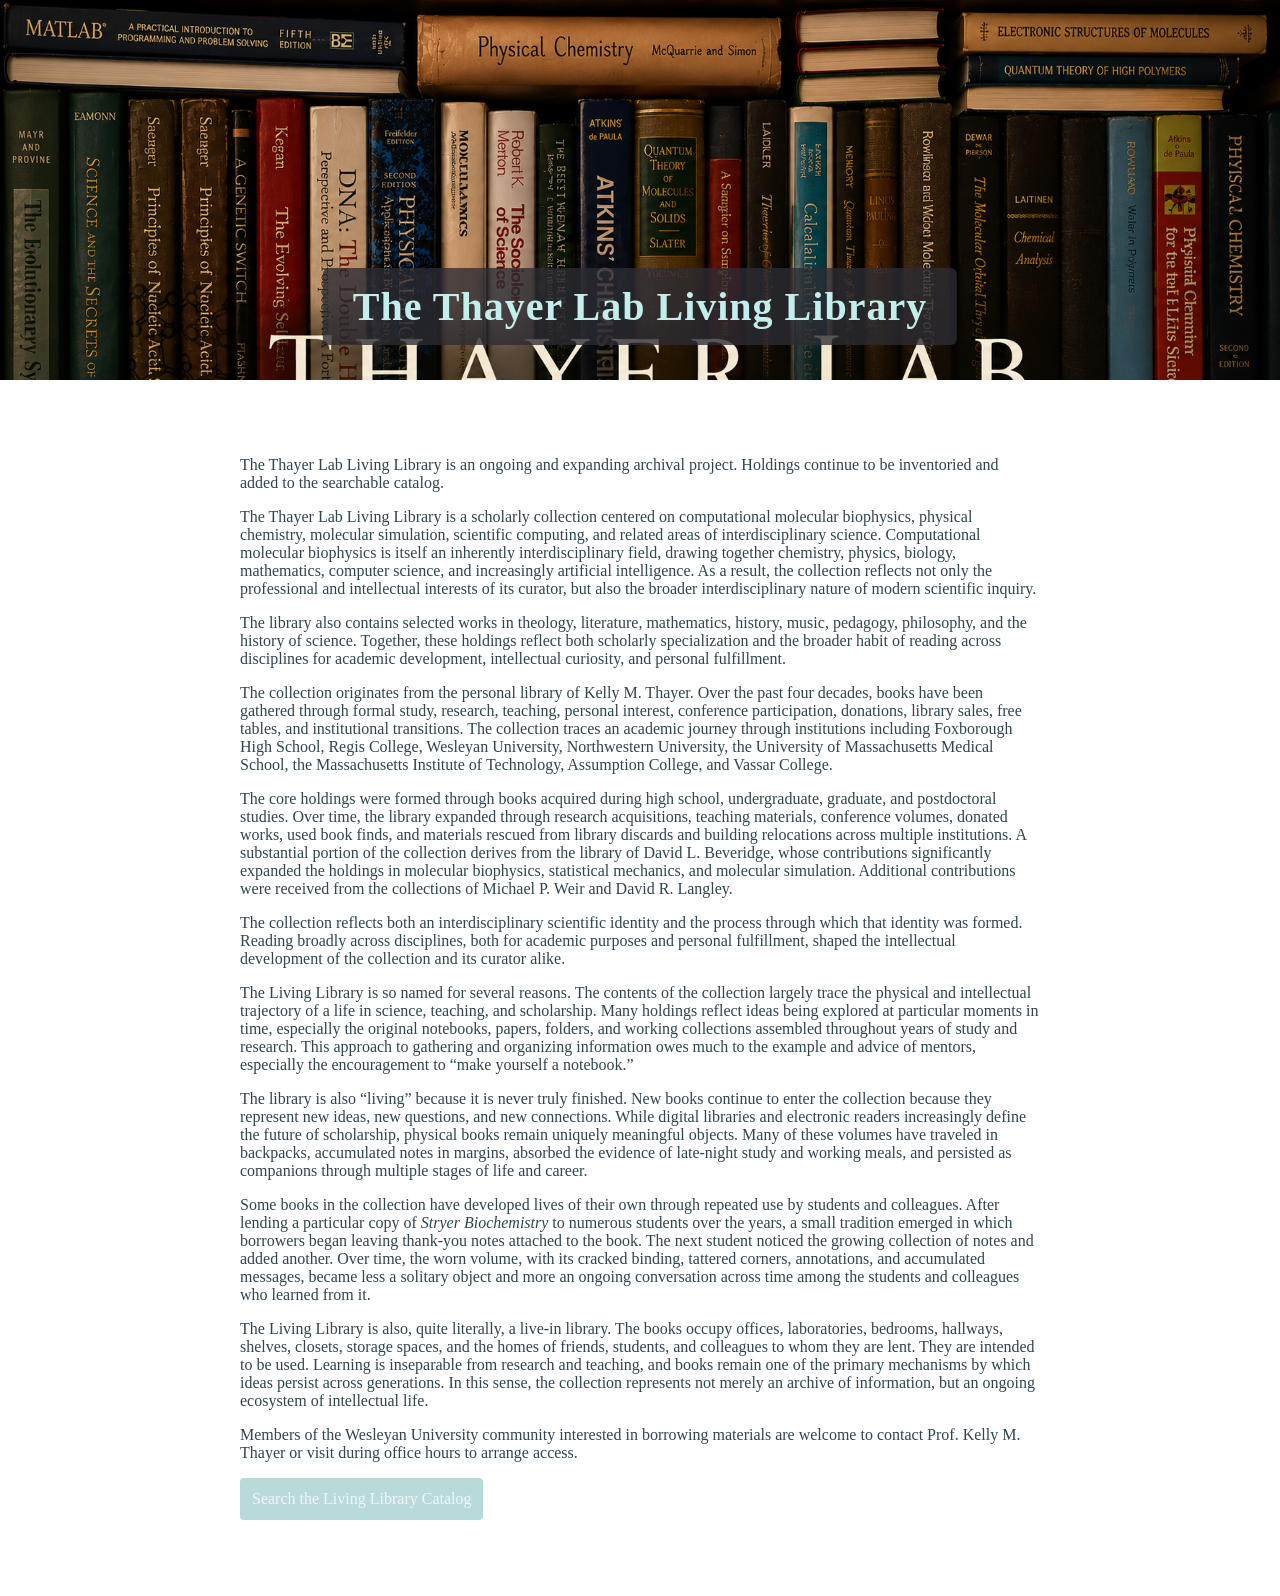
<file: index.html>
<!DOCTYPE html>
<html>

<head>
    <meta charset="UTF-8">
    <title>The Thayer Lab Living Library</title>
    <link rel="stylesheet" href="LivingLibraryStyle.css">
</head>

<body>

    <div class="banner">
        <img src="images/ThayerLabLibrary.png" alt="Thayer Lab Living Library Banner">

        <div class="banner-title">
            <h1>The Thayer Lab Living Library</h1>
        </div>
        <div class="project-note">
    The Thayer Lab Living Library is an ongoing and expanding archival project.
    Holdings continue to be inventoried and added to the searchable catalog.
</div>
    </div>

    <div class="content-wrap">
   <p>
    The Thayer Lab Living Library is an ongoing and expanding archival project.
    Holdings continue to be inventoried and added to the searchable catalog.</p>
        <p>
            The Thayer Lab Living Library is a scholarly collection centered on
            computational molecular biophysics, physical chemistry, molecular
            simulation, scientific computing, and related areas of
            interdisciplinary science. Computational molecular biophysics is
            itself an inherently interdisciplinary field, drawing together
            chemistry, physics, biology, mathematics, computer science, and
            increasingly artificial intelligence. As a result, the collection
            reflects not only the professional and intellectual interests of its
            curator, but also the broader interdisciplinary nature of modern
            scientific inquiry.
        </p>

        <p>
            The library also contains selected works in theology, literature,
            mathematics, history, music, pedagogy, philosophy, and the history
            of science. Together, these holdings reflect both scholarly
            specialization and the broader habit of reading across disciplines
            for academic development, intellectual curiosity, and personal
            fulfillment.
        </p>

        <p>
            The collection originates from the personal library of Kelly M.
            Thayer. Over the past four decades, books have been gathered through
            formal study, research, teaching, personal interest, conference
            participation, donations, library sales, free tables, and
            institutional transitions. The collection traces an academic journey
            through institutions including Foxborough High School, Regis
            College, Wesleyan University, Northwestern University, the
            University of Massachusetts Medical School, the Massachusetts
            Institute of Technology, Assumption College, and Vassar College.
        </p>

        <p>
            The core holdings were formed through books acquired during high
            school, undergraduate, graduate, and postdoctoral studies. Over
            time, the library expanded through research acquisitions, teaching
            materials, conference volumes, donated works, used book finds, and
            materials rescued from library discards and building relocations
            across multiple institutions. A substantial portion of the
            collection derives from the library of David L. Beveridge, whose
            contributions significantly expanded the holdings in molecular
            biophysics, statistical mechanics, and molecular simulation.
            Additional contributions were received from the collections of
            Michael P. Weir and David R. Langley.
        </p>

        <p>
            The collection reflects both an interdisciplinary scientific
            identity and the process through which that identity was formed.
            Reading broadly across disciplines, both for academic purposes and
            personal fulfillment, shaped the intellectual development of the
            collection and its curator alike.
        </p>

        <p>
            The Living Library is so named for several reasons. The contents of
            the collection largely trace the physical and intellectual
            trajectory of a life in science, teaching, and scholarship. Many
            holdings reflect ideas being explored at particular moments in time,
            especially the original notebooks, papers, folders, and working
            collections assembled throughout years of study and research. This
            approach to gathering and organizing information owes much to the
            example and advice of mentors, especially the encouragement to
            “make yourself a notebook.”
        </p>

        <p>
            The library is also “living” because it is never truly finished.
            New books continue to enter the collection because they represent
            new ideas, new questions, and new connections. While digital
            libraries and electronic readers increasingly define the future of
            scholarship, physical books remain uniquely meaningful objects.
            Many of these volumes have traveled in backpacks, accumulated notes
            in margins, absorbed the evidence of late-night study and working
            meals, and persisted as companions through multiple stages of life
            and career.
        </p>

        <p>
            Some books in the collection have developed lives of their own
            through repeated use by students and colleagues. After lending a
            particular copy of <em>Stryer Biochemistry</em> to numerous students
            over the years, a small tradition emerged in which borrowers began
            leaving thank-you notes attached to the book. The next student
            noticed the growing collection of notes and added another. Over
            time, the worn volume, with its cracked binding, tattered corners,
            annotations, and accumulated messages, became less a solitary
            object and more an ongoing conversation across time among the
            students and colleagues who learned from it.
        </p>

        <p>
            The Living Library is also, quite literally, a live-in library.
            The books occupy offices, laboratories, bedrooms, hallways,
            shelves, closets, storage spaces, and the homes of friends,
            students, and colleagues to whom they are lent. They are intended
            to be used. Learning is inseparable from research and teaching, and
            books remain one of the primary mechanisms by which ideas persist
            across generations. In this sense, the collection represents not
            merely an archive of information, but an ongoing ecosystem of
            intellectual life.
        </p>

        <p>
            Members of the Wesleyan University community interested in borrowing
            materials are welcome to contact Prof. Kelly M. Thayer or visit
            during office hours to arrange access.
        </p>

        <p>
            <a class="btn" href="catalog.html">
                Search the Living Library Catalog
            </a>
        </p>

    </div>

</body>

</html>
</file>
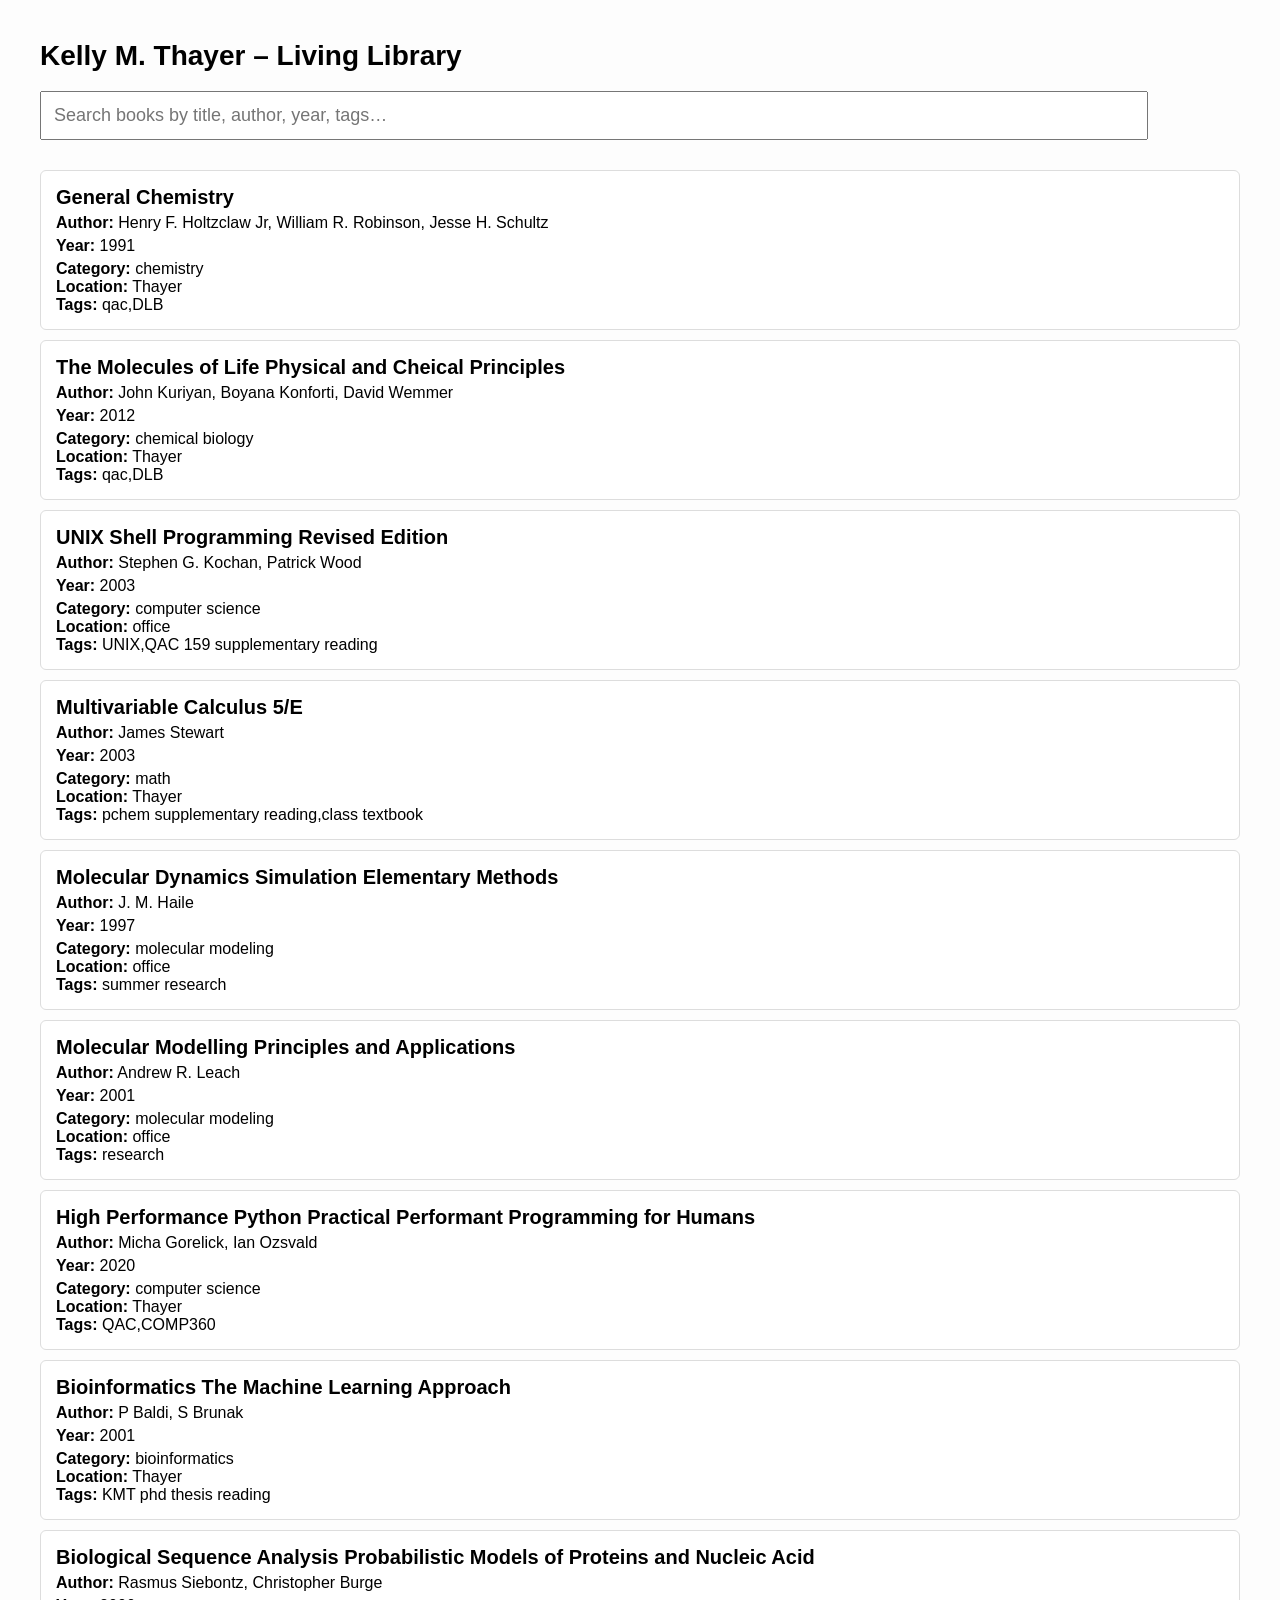
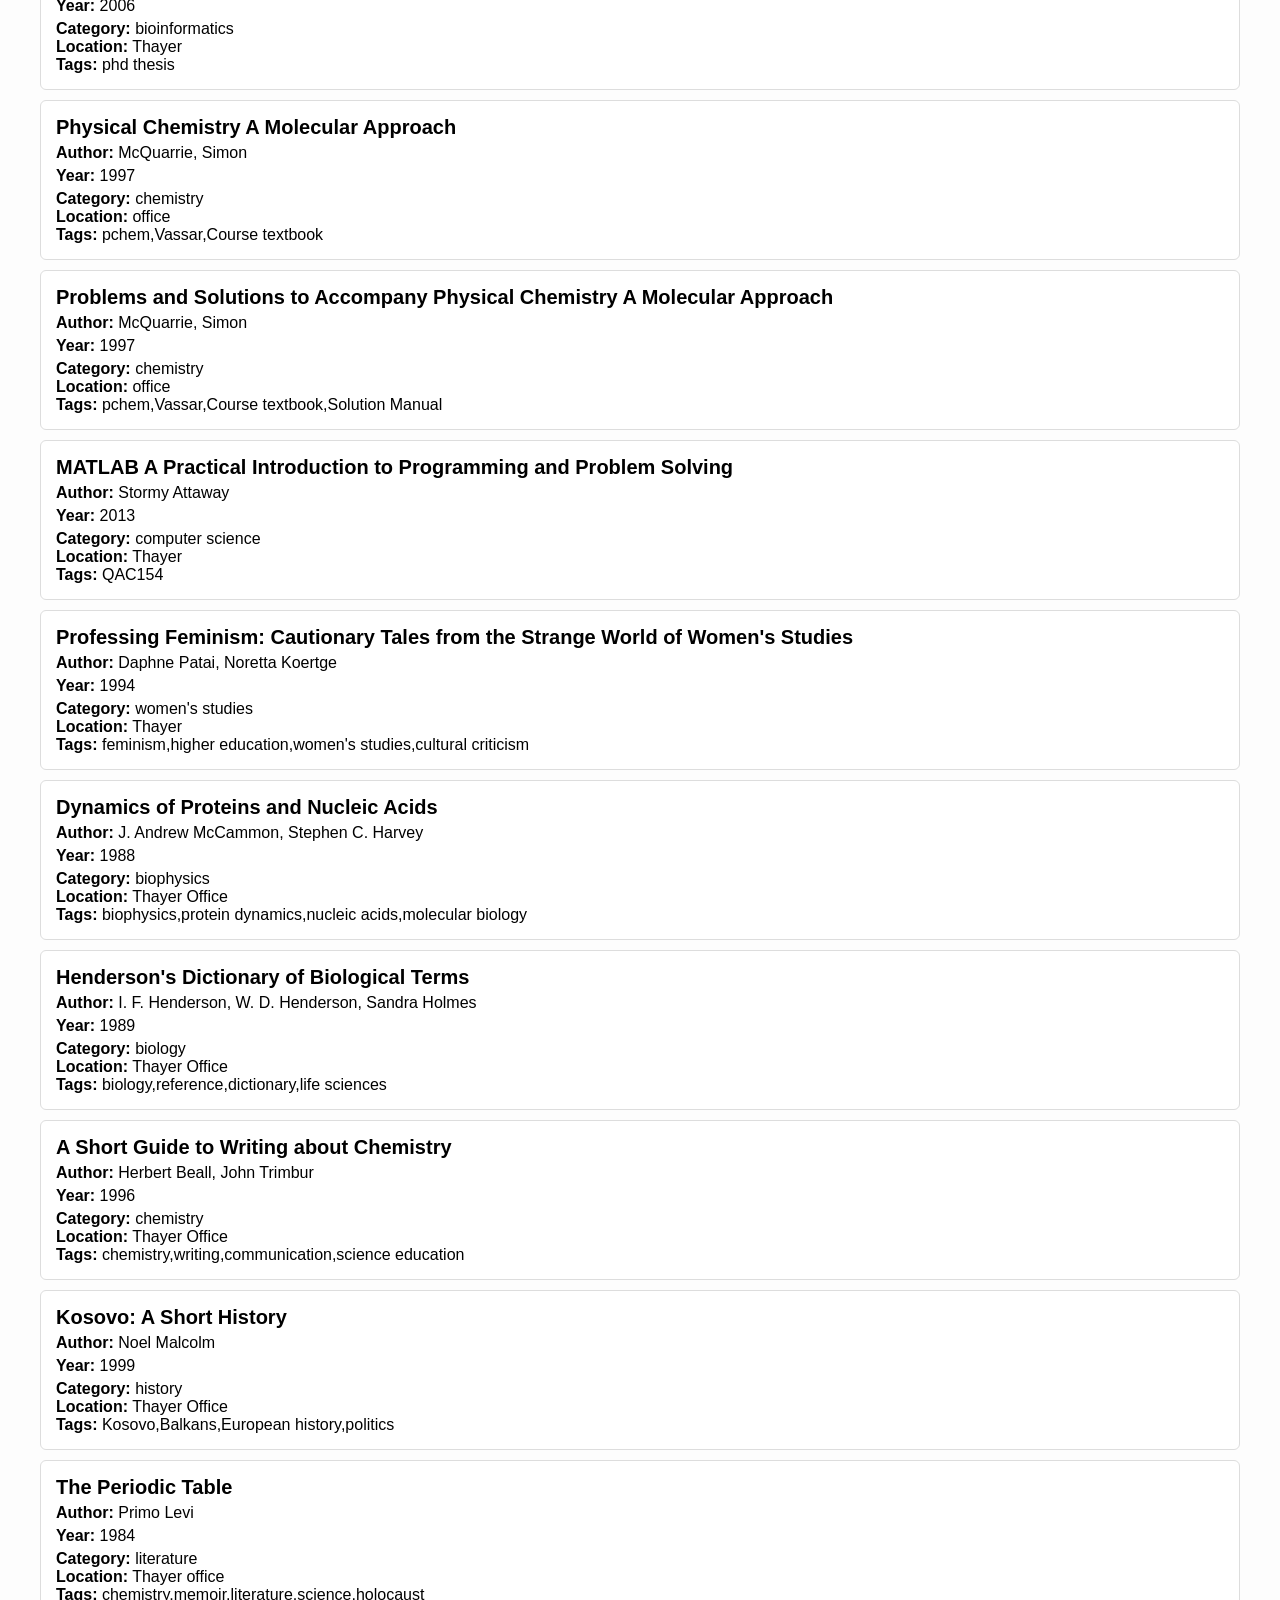
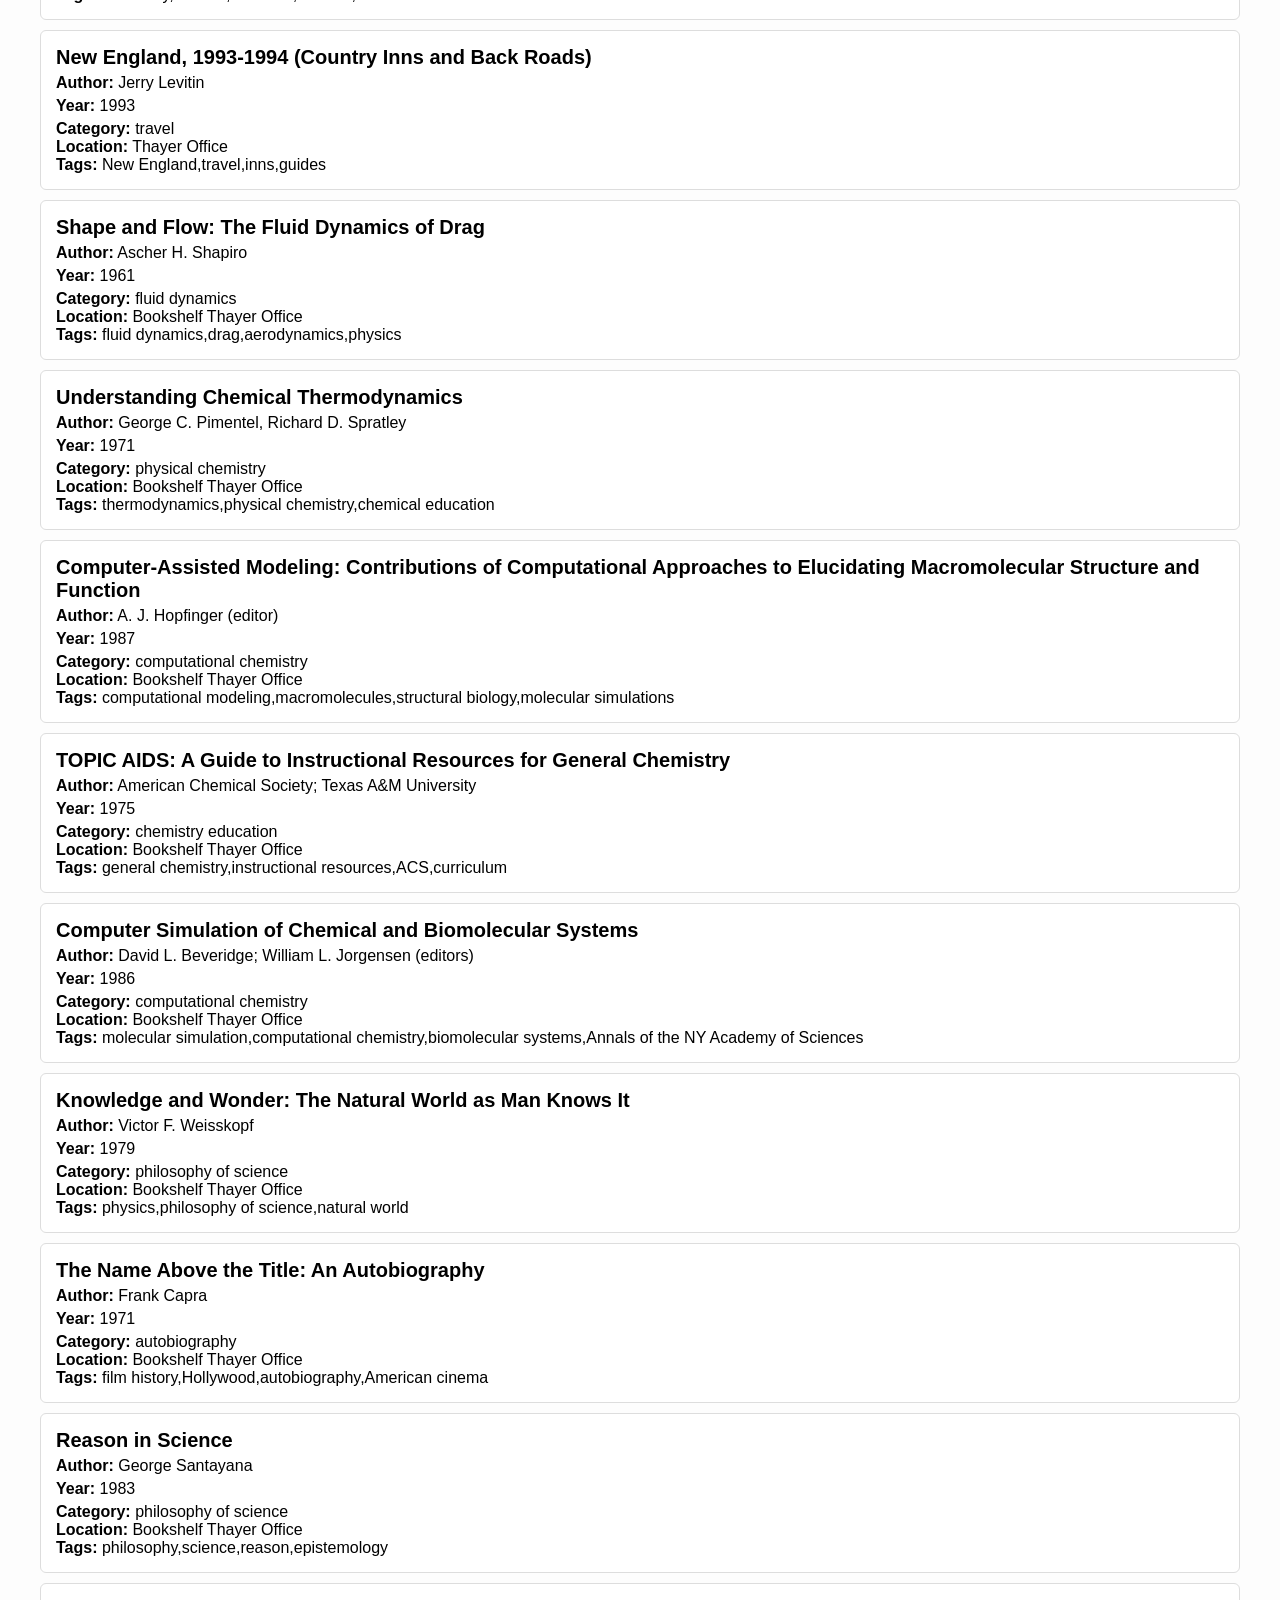
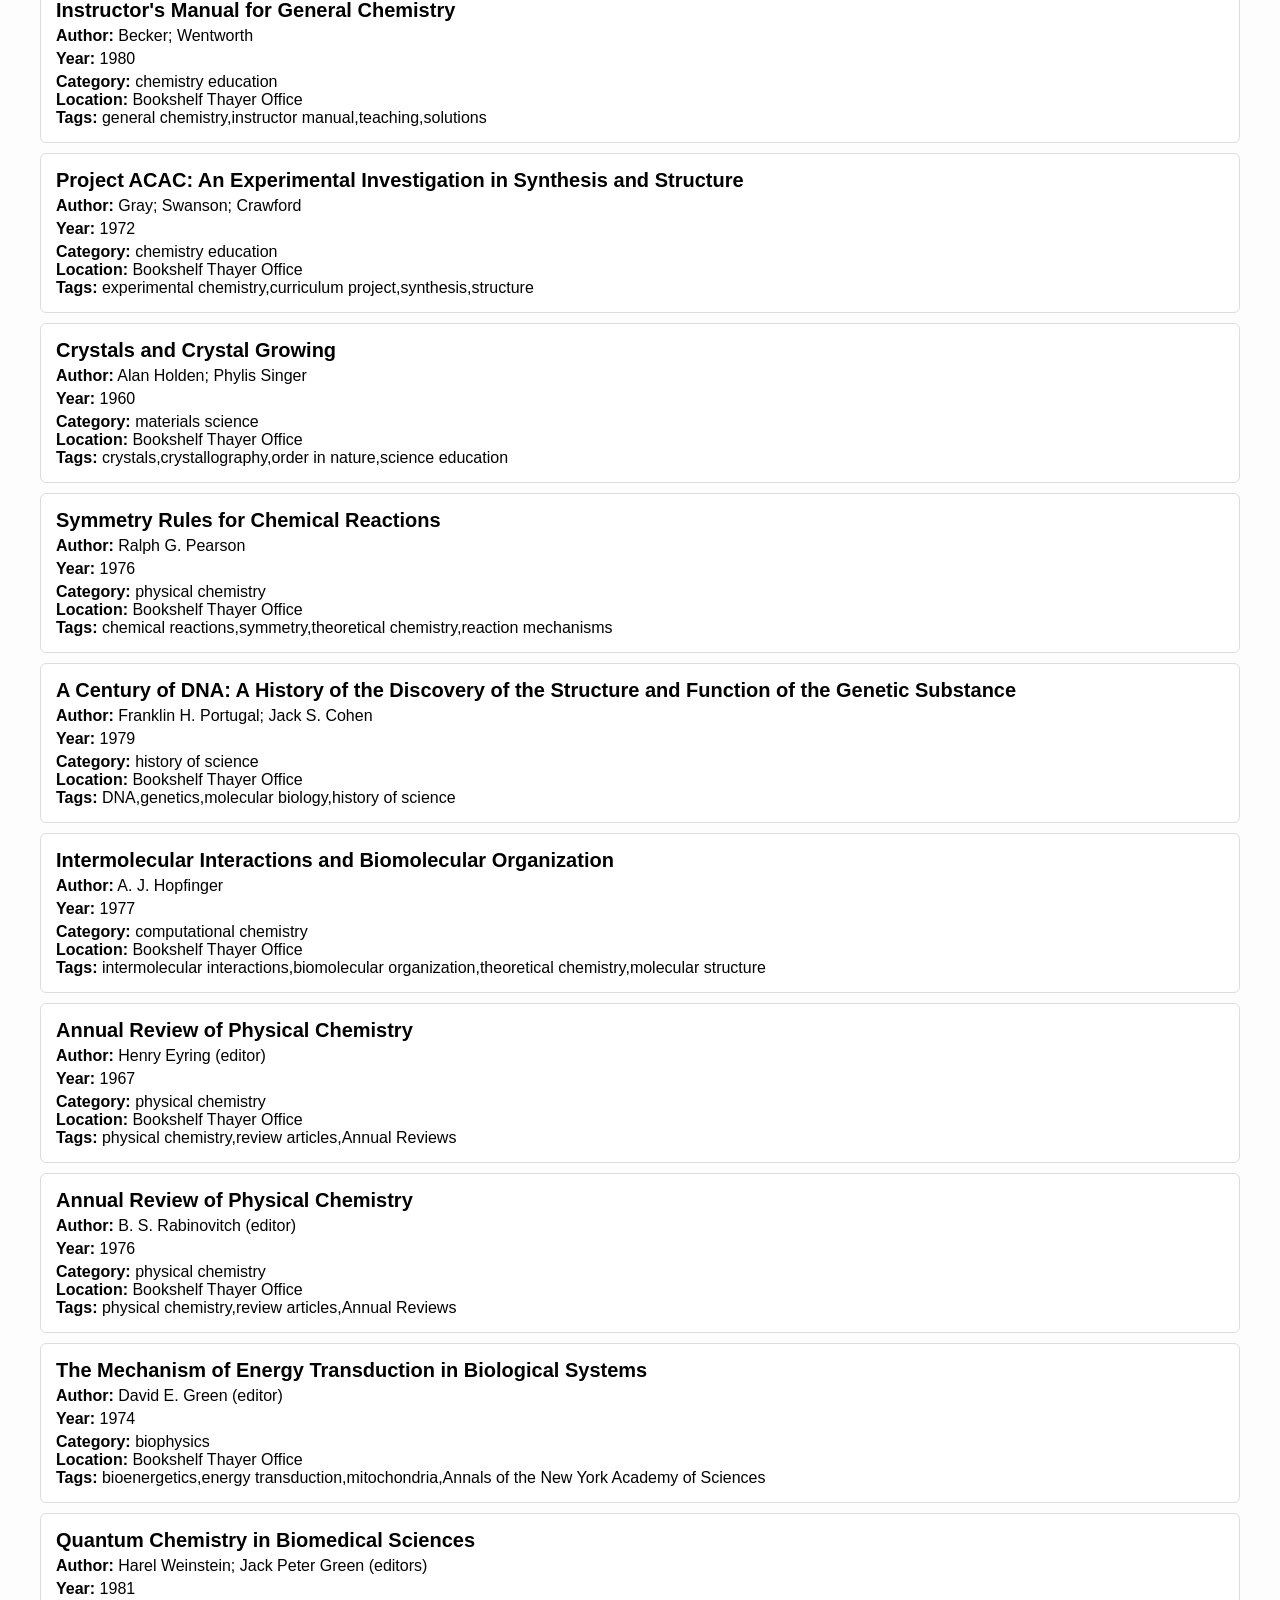
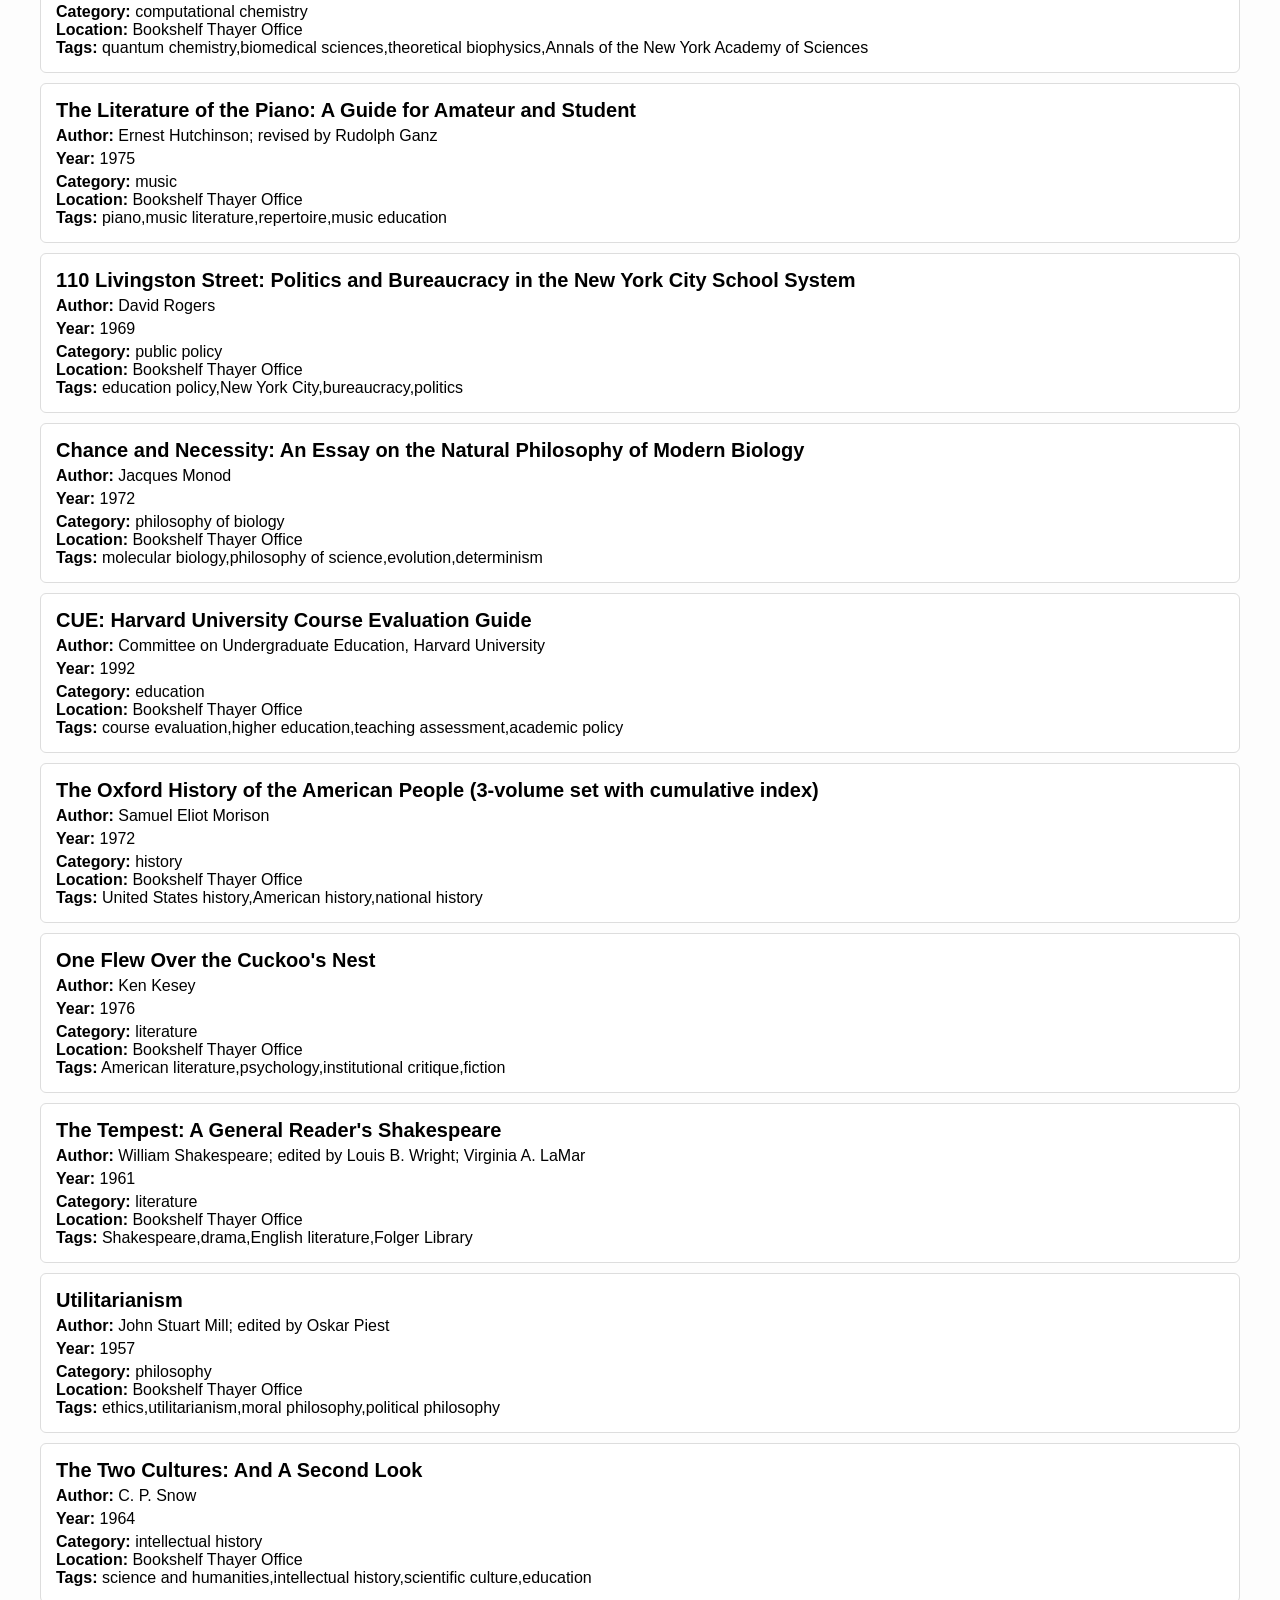
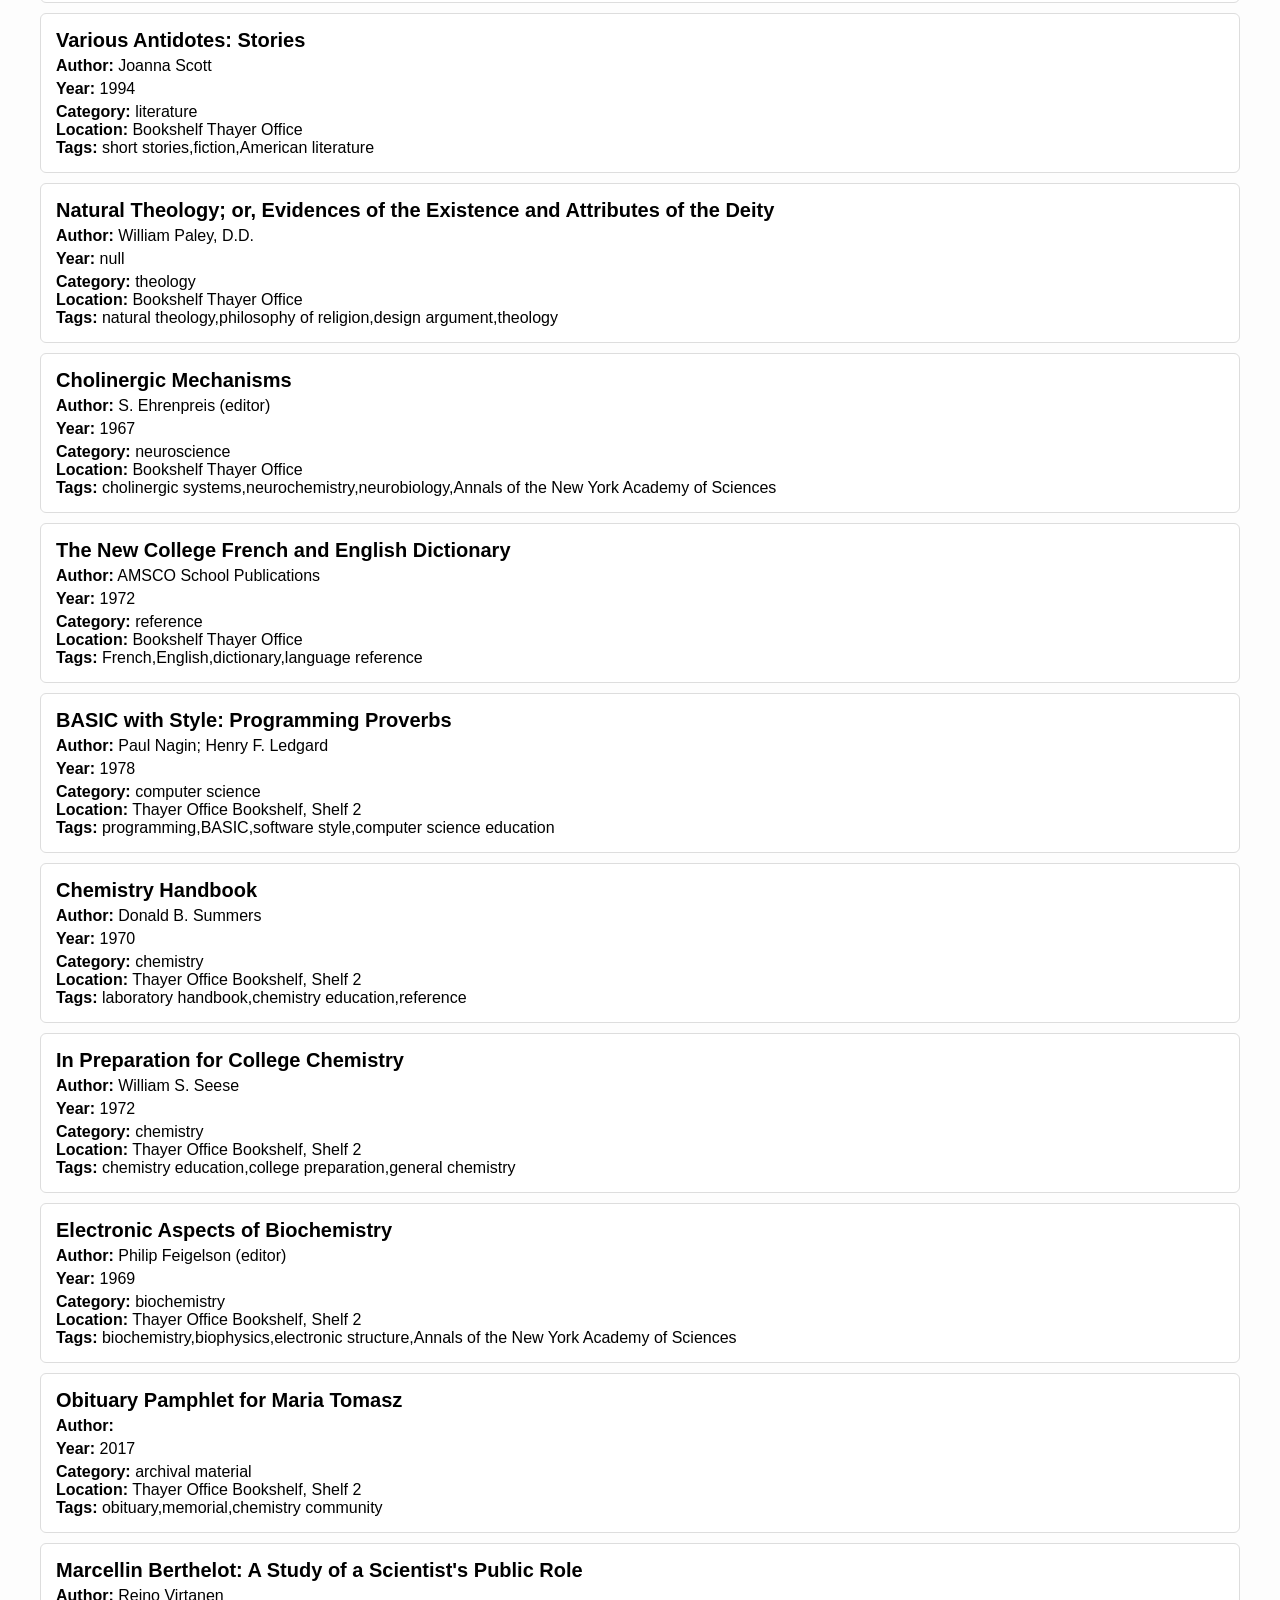
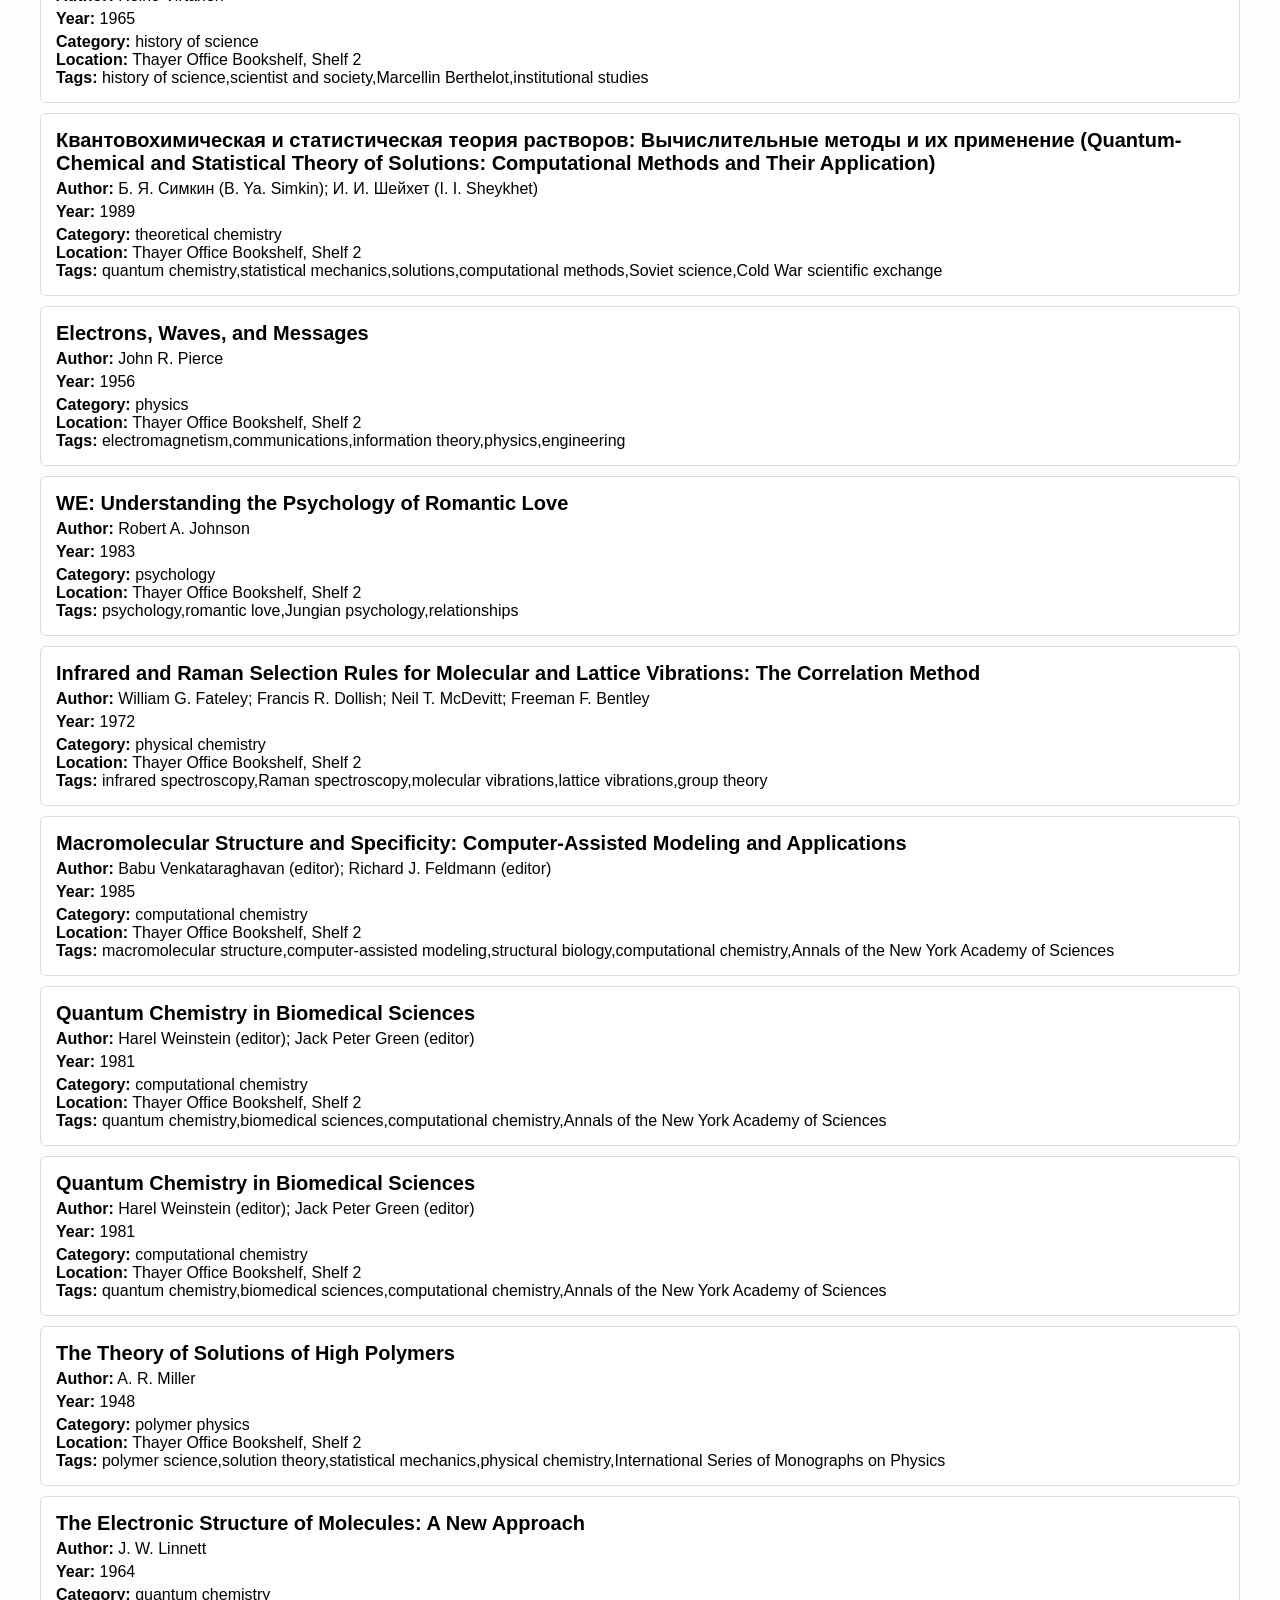
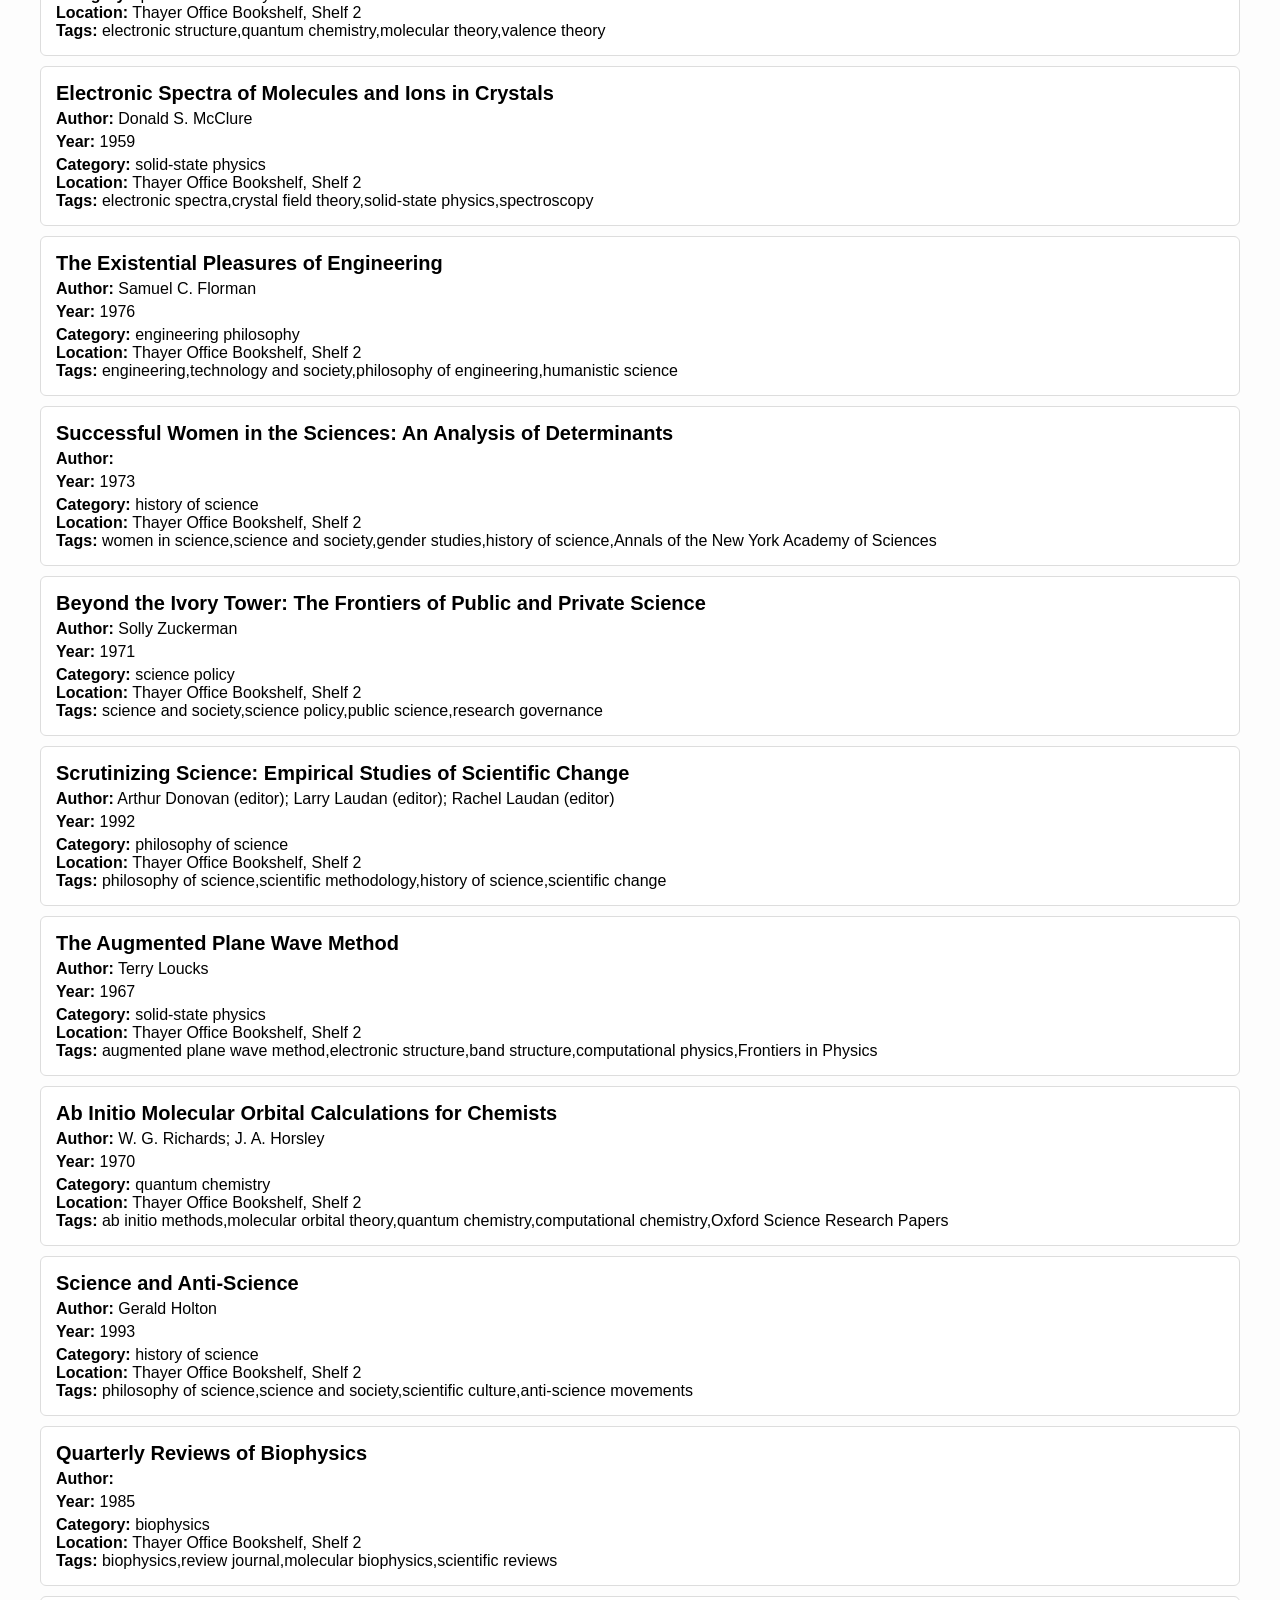
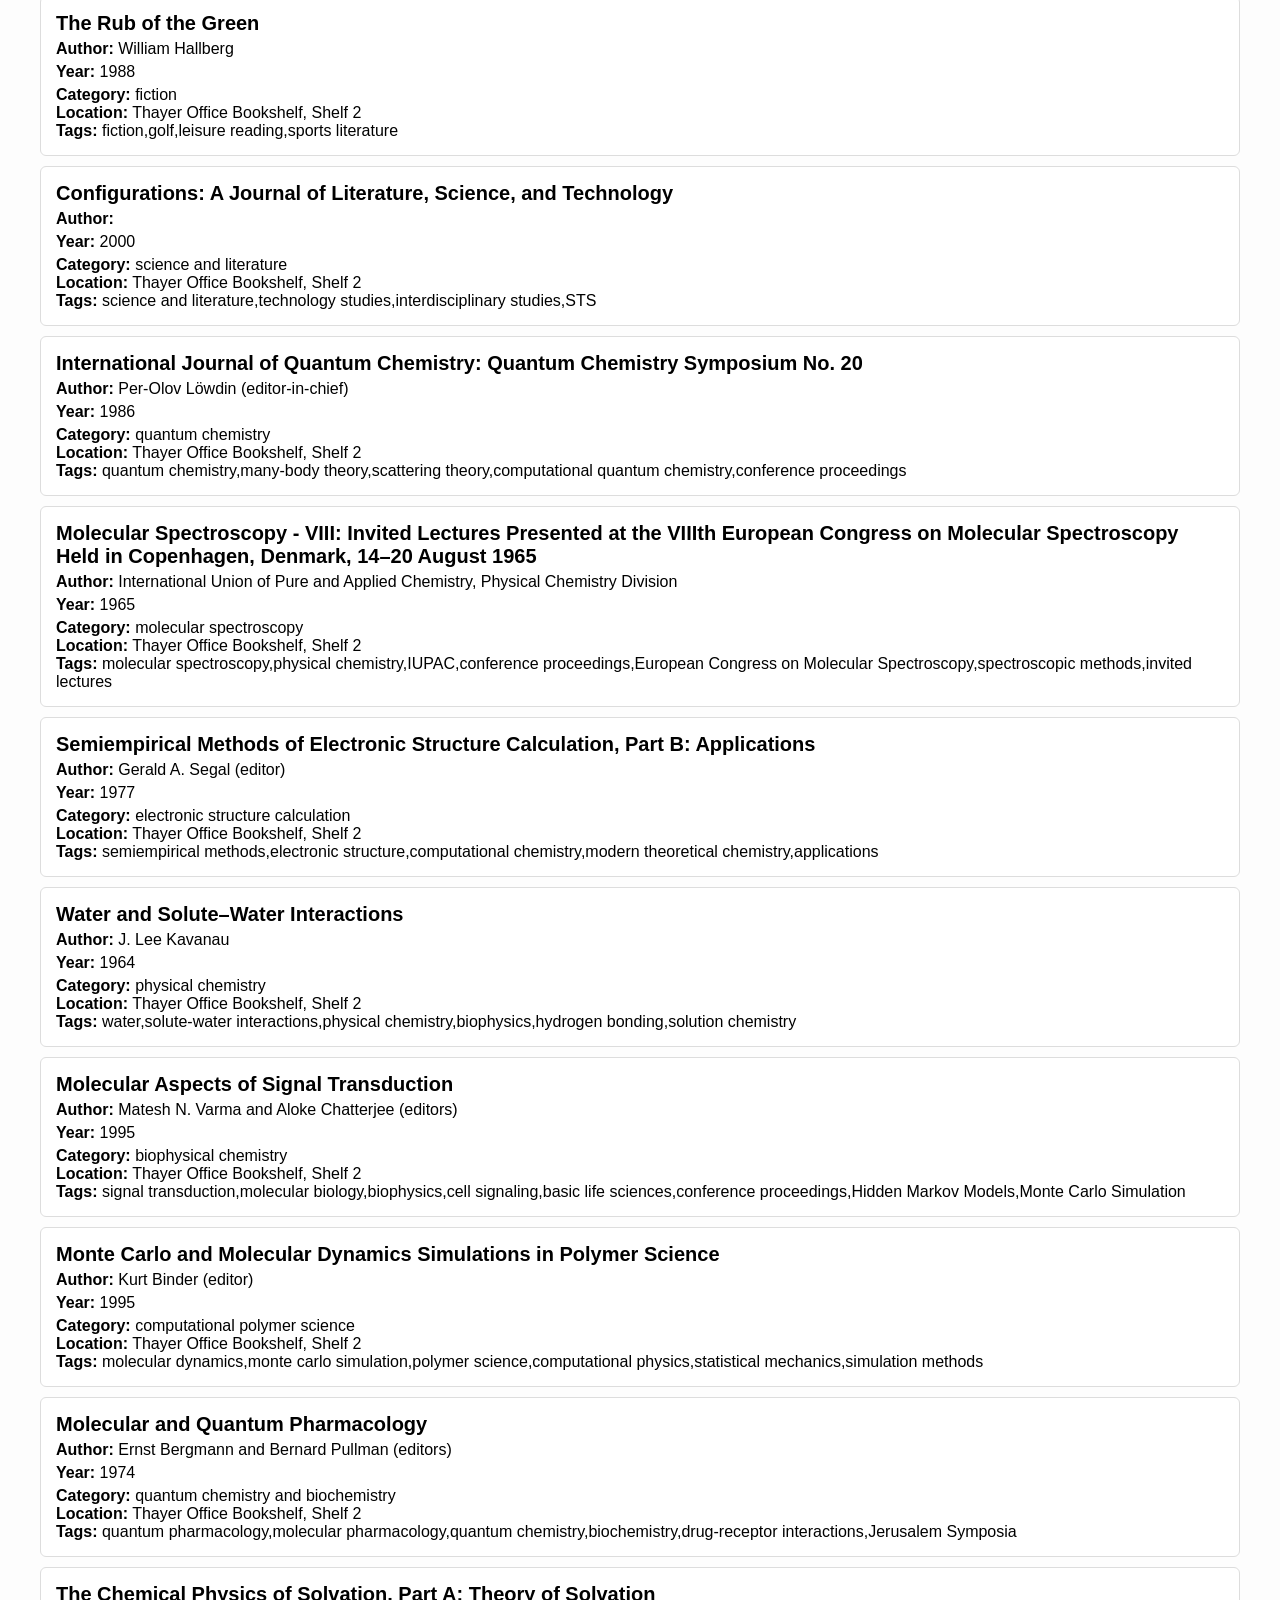
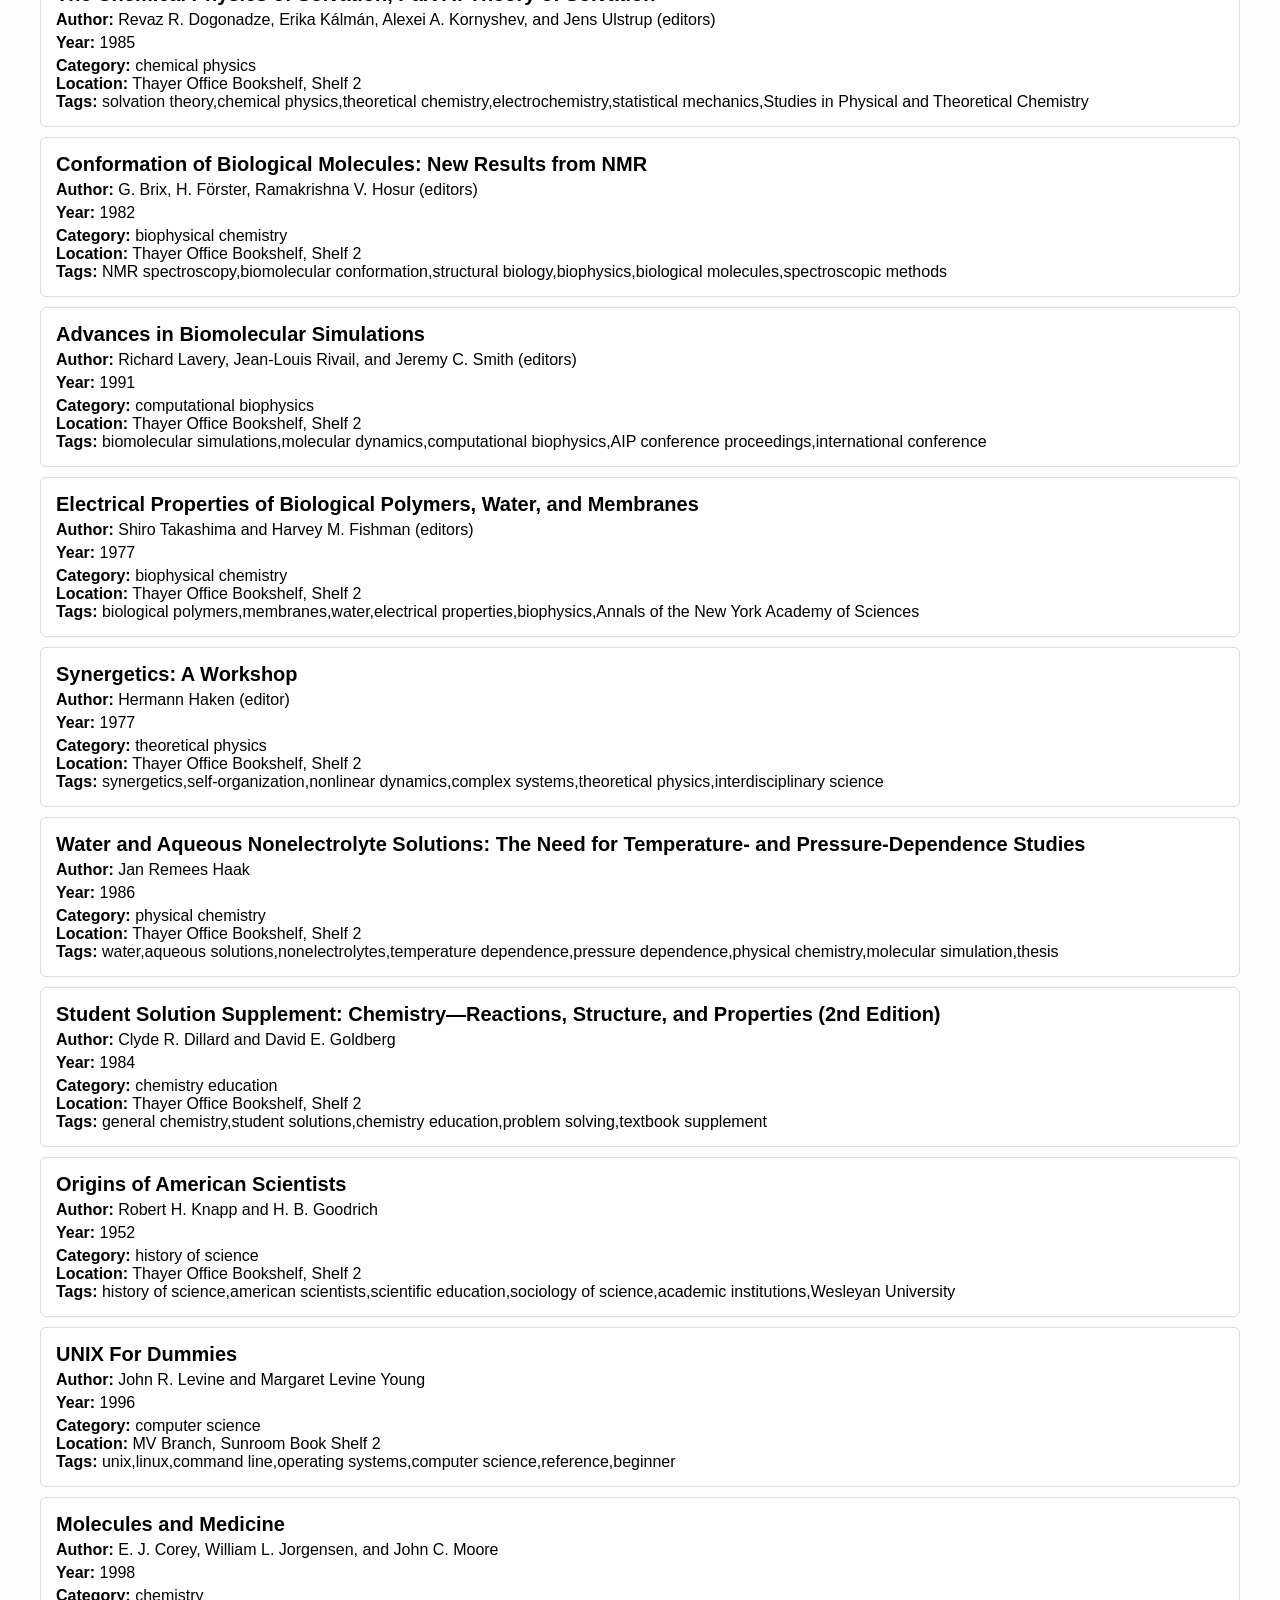
<file: catalog.html>
<!DOCTYPE html>
<html>
<head>
    <meta charset="UTF-8">
    <title>Kelly M. Thayer – Living Library</title>
    <link rel="stylesheet" href="style.css">
</head>
<body>
    <h1>Kelly M. Thayer – Living Library</h1>
    <input id="searchBox" type="text" placeholder="Search books by title, author, year, tags…">

    <div id="results"></div>

    <script src="script.js"></script>
</body>
</html>
</file>
<file: LivingLibraryStyle.css>
/*
COLOR PALLETE
#2C2C34 Raisin Black
#494850 Dark Liver
#A499B3 Heliotrope Gray
#C2EFEB Powder Blue
#F9C784 Gold Crayola

Experimental Pallete:
#000000 Black
#2F4550 Charcoal
#586F7C Cadet
#B8DBD9 Powder Blue
#F4F4F9 Ghost White
#7D8491 Roman Silver
#C0C5C1 Silver Sand
#F9F8F8 Cultured 

*/

/* Global Styles
----------------------------------------------------*/

a {
    color: whitesmoke;
}
a:active {
    color: whitesmoke
}
a:hover {
    text-decoration: none;
}

body {
    color: #2F4550; 
    margin: 0;
    padding: 0;
    /*font-family: Arial, Helvetica, sans-serif*/
}

.content-wrap {
    width: 800px;
    margin: 0 auto;
    padding: 60px 0;
}

.center {
    text-align: center;
    align-items: center;
    align-self: center;
}

@font-face {
    font-family: 'Courier New', Courier, monospace;
    src: url();
}

/*img {
    /*height: 300px;
    width: 500px;
}

*/


/* Selector_Bar 
--------------------------------------------------------*/
header {
    background: #3b3b3f;
    color: #F4F4F9;
    border:50px;
}

.content-wrap-selector {
    width: 1400px;
    margin: 0 auto;
    padding: 30px 0;
}

.content-wrap-selector .btn {
    color: #F4F4F9;
    background: #3b3b3f;
    text-decoration: none;
    padding: 12px;
    border-radius: 4px;
    display: inline-block;
}
.content-wrap-selector .btn:hover {
    background: rgba(88, 111, 124, 80%);
}

.content-wrap-selector a {
    color: white;
    text-decoration: none;
}

.content-wrap-selector a:active {
    color: white;
    text-decoration: none;
}

.content-wrap-selector a:hover {
    text-decoration: none;
}

/* Banner 
---------------------------------------------------*/
.banner {
    padding: 0px;
    margin: 0px;
    max-height: 320px;
    overflow: hidden;
}

.banner img {
    width: 100%;
    display: block;
}

/* Content of the Article
-----------------------------------------------------*/
.research {
    background: #F0F6F6;
    padding: 0px;
    margin: 0px;
}

.thayer img {
    width: 300px;
    height: 600px;
    align-self: center;
}

.classes img {
    width: 800px;
    height: 540px;
    align-self: center;
}




/* Publications
------------------------------------------------------*/
.publications a {
    color: #609ebd
}

.publications a:active {
    color: #609ebd
}

.publications a:hover {
    text-decoration: none;
}

.btn {
    color: #F4F4F9;
    background: #B8DBD9;
    text-decoration: none;
    padding: 12px;
    border-radius: 4px;
    display: inline-block;
}

.btn:hover {
    background: rgba(184, 219, 217,80%);
}

.publications img {
    float: left; 
    height: 125px; 
    width: 200px; 
    padding: 10px;
}

/* People
------------------------------------------------------------*/
.people a {
    color: #2C2C34
}

.people a:active {
    color: #2C2C34
}

.people a:hober {
    text-decoration: none;
}

.people h2 {
    margin-top: 30px;
}

.people-item {
    overflow: hidden;
    border-bottom: 1px dashed #586F7C;
    padding: 25px 0;
}

.people img {
    height: 325px;
    width: 325px;
    float: left;
    padding: 25px;

}

/* Videos
----------------------------------------------------------------*/
.videos {
    background: #2F4550;
    padding: 0px;
    margin: 0px;
    color: #F4F4F9;
}



/* Footer
--------------------------------------------------------------*/
footer {
    background: #2F4550;
    color: #F4F4F9;
}
/* Living Library Additions
------------------------------------------------------*/
/* Living Library Additions
------------------------------------------------------*/

.banner {
    position: relative;
    padding: 0px;
    margin: 0px;
    max-height: 380px;
    overflow: hidden;
}

.banner img {
    width: 100%;
    display: block;
}

.banner-title {
    position: absolute;
    bottom: 35px;
    left: 50%;
    transform: translateX(-50%);
    background: rgba(44, 44, 52, 0.78);
    color: #C2EFEB;
    padding: 15px 30px;
    border-radius: 6px;
}

.banner-title h1 {
    margin: 0;
    font-size: 2.5em;
    letter-spacing: 1px;
    font-family: Georgia, serif;
}
</file>
<file: style.css>
body {
    font-family: Arial, sans-serif;
    margin: 40px;
    background: #fdfdfd;
}

h1 {
    font-size: 28px;
}

#searchBox {
    width: 90%;
    padding: 12px;
    font-size: 18px;
    margin-bottom: 20px;
}

.book {
    border: 1px solid #ddd;
    padding: 15px;
    margin: 10px 0;
    border-radius: 6px;
    background: white;
}

.title {
    font-size: 20px;
    font-weight: bold;
}

.author, .category, .year {
    margin-top: 5px;
}
</file>
